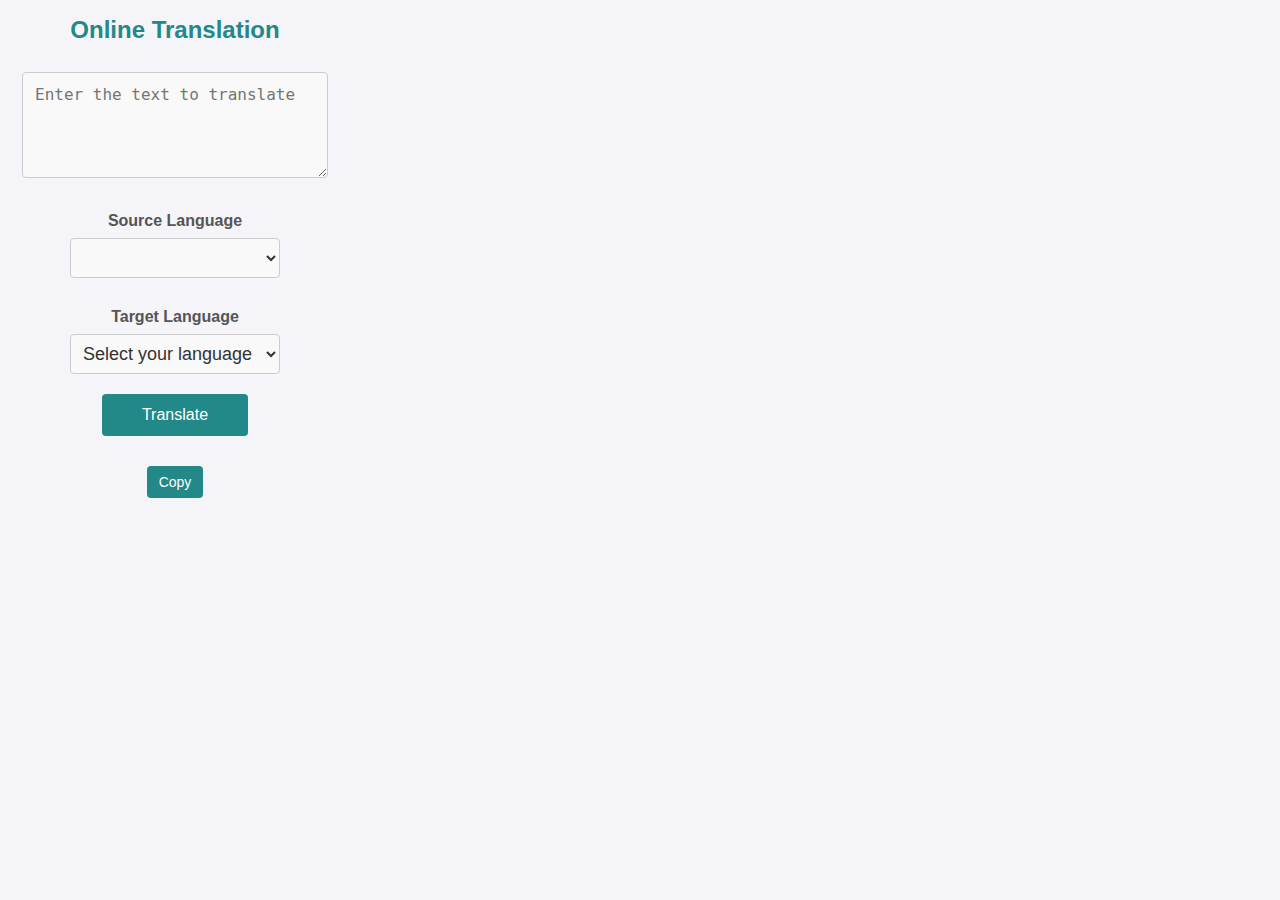
<file: index.html>
<!DOCTYPE html>
<html lang="en">
<head>
    <meta charset="UTF-8">
    <meta name="viewport" content="width=device-width, initial-scale=1.0">
    <title>Online Translation</title>
    
    <!-- Apple touch icon -->
    <link rel="apple-touch-icon" sizes="180x180" href="/images/apple-touch-icon.png">
    
    <!-- Favicon icons -->
    <link rel="icon" type="image/png" sizes="32x32" href="/images/ico32x32.png">
    <link rel="icon" type="image/png" sizes="16x16" href="/images/ico16x16.png">
    
    <!-- Web manifest -->
    <link rel="manifest" href="/manifest.json">
    
    <link rel="stylesheet" href="style.css">
</head>
<body>
    <h1>Online Translation</h1>
    <div class="form-container">
        <textarea id="text" placeholder="Enter the text to translate" maxlength="5500"></textarea>
        <div>
            <label for="source_lang">Source Language</label>
            <select id="source_lang">
            </select>
        </div>
        <div>
            <label for="target_lang"> Target Language</label>

            <select id="target_lang">
                <option value="" disabled selected>Select your language</option> <!-- Option par défaut -->
                
            </select>
        </div>
        <button onclick="translateText()">Translate</button>
    </div>
    <div id="result-container" class="result-container">
        <div id="result" class="result"></div>
        <button id="copy-btn" class="copy-btn" onclick="copyText()">Copy</button>
    </div>
    <script src="app.js"></script>
</body>
</html>
</file>
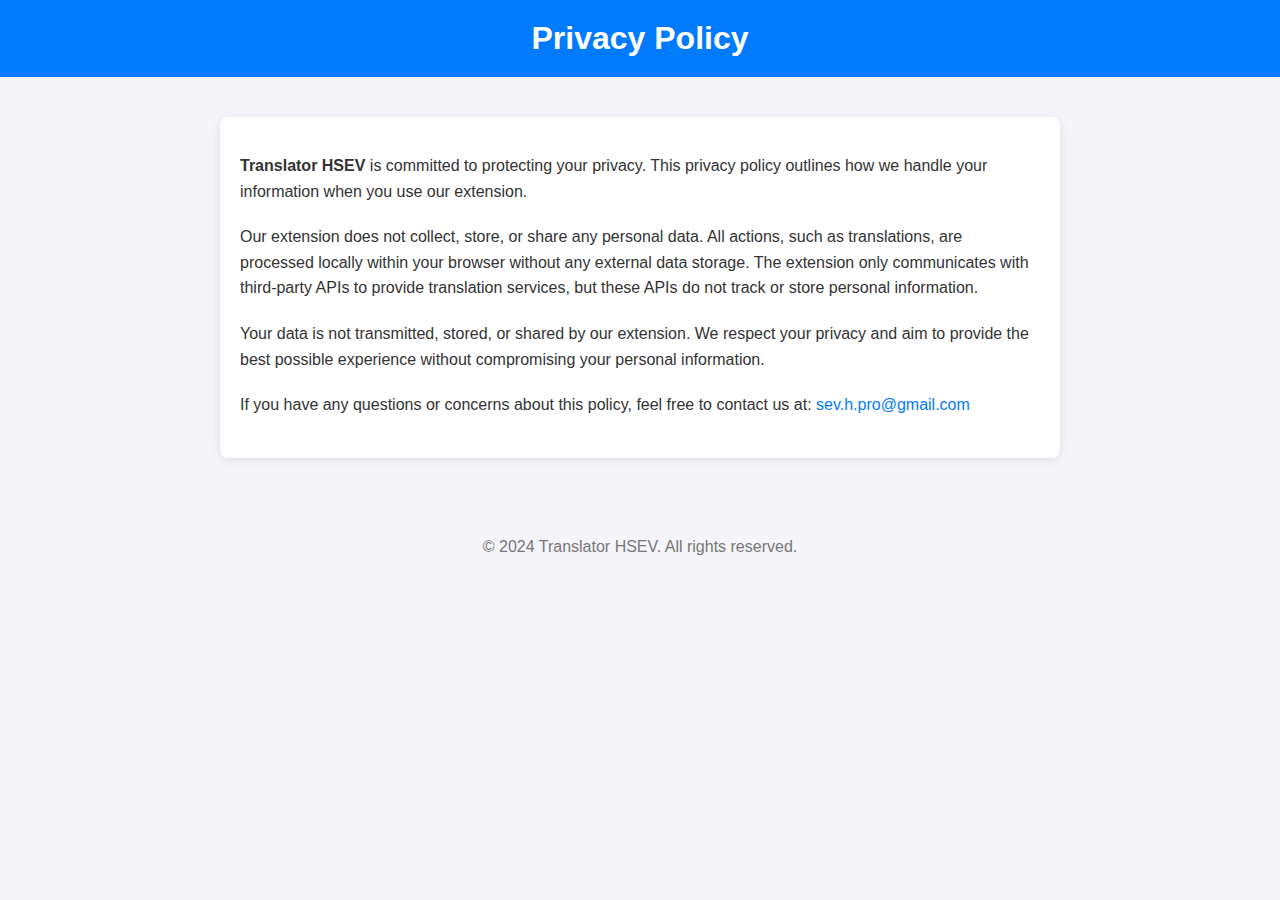
<file: confidentiality.html>
<!DOCTYPE html>
<html lang="en">
<head>
    <meta charset="UTF-8">
    <meta name="viewport" content="width=device-width, initial-scale=1.0">
    <title>Privacy Policy - Translator HSEV</title>
    <style>
        /* Style de base */
        body {
            font-family: Arial, sans-serif;
            margin: 0;
            padding: 0;
            background-color: #f4f4f9;
            color: #333;
        }

        header {
            background-color: #007BFF;
            color: white;
            text-align: center;
            padding: 20px 0;
        }

        h1 {
            font-size: 32px;
            margin: 0;
        }

        /* Mise en page du contenu */
        .content {
            max-width: 800px;
            margin: 40px auto;
            padding: 20px;
            background-color: white;
            box-shadow: 0 2px 10px rgba(0, 0, 0, 0.1);
            border-radius: 8px;
        }

        p {
            font-size: 16px;
            line-height: 1.6;
            margin-bottom: 20px;
        }

        /* Liens */
        a {
            color: #007BFF;
            text-decoration: none;
        }

        a:hover {
            text-decoration: underline;
        }

        /* Footer */
        footer {
            text-align: center;
            font-size: 14px;
            color: #777;
            padding: 20px;
            background-color: #f4f4f9;
        }
    </style>
</head>
<body>

    <header>
        <h1>Privacy Policy</h1>
    </header>

    <div class="content">
        <p><strong>Translator HSEV</strong> is committed to protecting your privacy. This privacy policy outlines how we handle your information when you use our extension.</p>

        <p>Our extension does not collect, store, or share any personal data. All actions, such as translations, are processed locally within your browser without any external data storage. The extension only communicates with third-party APIs to provide translation services, but these APIs do not track or store personal information.</p>

        <p>Your data is not transmitted, stored, or shared by our extension. We respect your privacy and aim to provide the best possible experience without compromising your personal information.</p>

        <p>If you have any questions or concerns about this policy, feel free to contact us at: <a href="mailto:sev.h.pro@gmail.com">sev.h.pro@gmail.com</a></p>
    </div>

    <footer>
        <p>&copy; 2024 Translator HSEV. All rights reserved.</p>
    </footer>

</body>
</html>
</file>
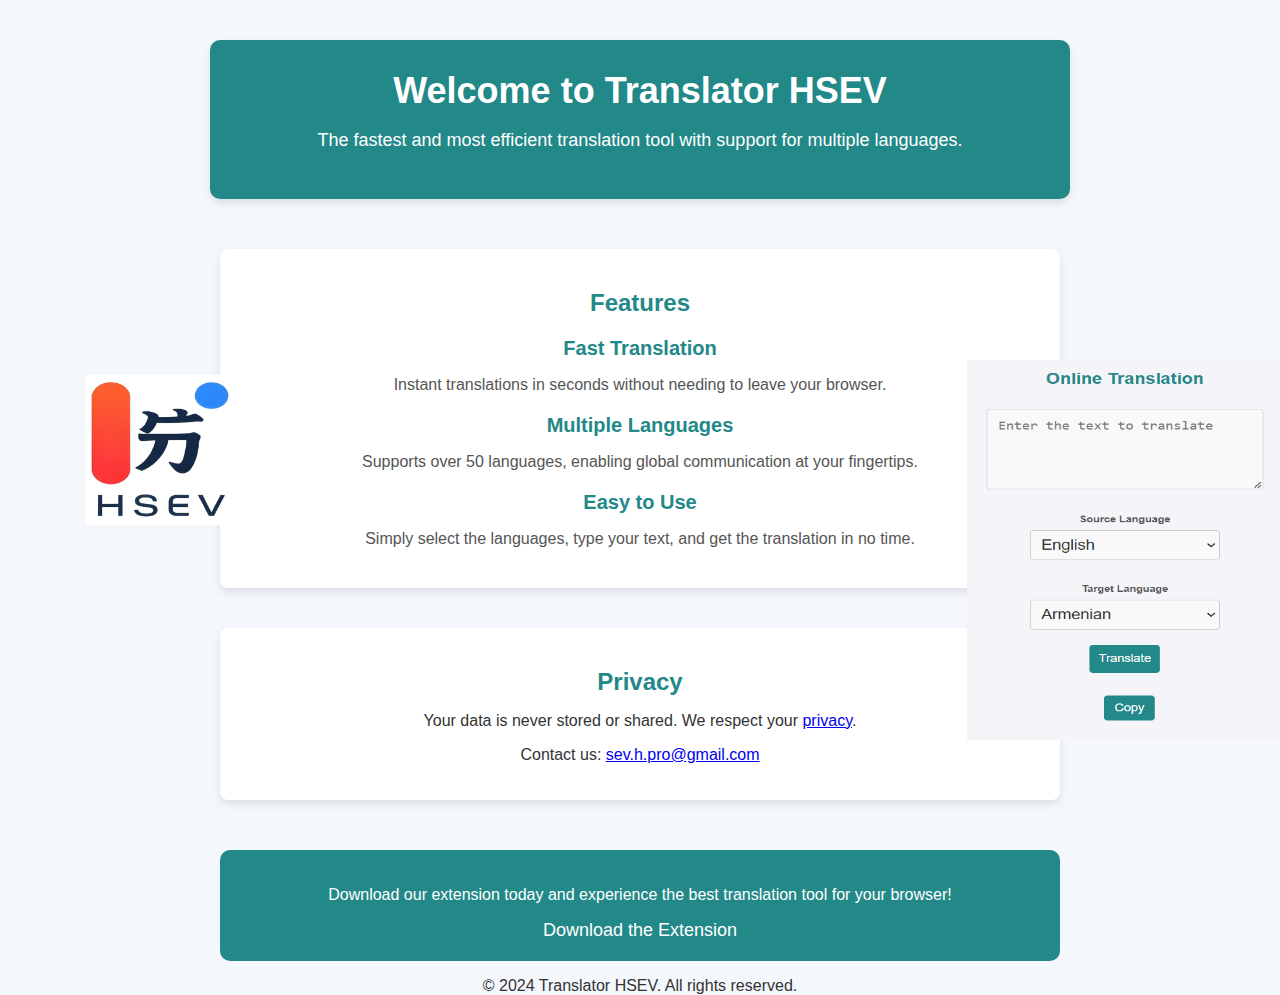
<file: presentation.html>
<!DOCTYPE html>
<html lang="en">
<head>
    <meta charset="UTF-8">
    <meta name="viewport" content="width=device-width, initial-scale=1.0">
    <title>Automatic Translation Extension</title>
    <link rel="stylesheet" href="presentation_style.css">
</head>
<body>

    
        <div class="side-image left">
            <img src="images/ico512x512.png" alt="Extension Logo" class="logo">
        </div>
        
    
    <header>
        <h1>Welcome to Translator HSEV</h1>
        <p>The fastest and most efficient translation tool with support for multiple languages.</p>
    </header>
    <section class="features">
        <h2>Features</h2>
        <div class="feature-item">
            <h3>Fast Translation</h3>
            <p>Instant translations in seconds without needing to leave your browser.</p>
        </div>
        <div class="feature-item">
            <h3>Multiple Languages</h3>
            <p>Supports over 50 languages, enabling global communication at your fingertips.</p>
        </div>
        <div class="feature-item">
            <h3>Easy to Use</h3>
            <p>Simply select the languages, type your text, and get the translation in no time.</p>
        </div>
    </section>

    <section class="privacy">
        <h2>Privacy</h2>
        <p>Your data is never stored or shared. We respect your <a href="https://hsev.github.io/-Privacy-Policy-Translator-HSEV-/confidentiality.html" target="_blank">privacy</a>.</p>
        <p>Contact us: <a href="mailto:sev.h.pro@gmail.com">sev.h.pro@gmail.com</a></p>
    </section>

    <footer>
        <p>Download our extension today and experience the best translation tool for your browser!</p>
        <a href="https://chrome.google.com/webstore/detail/your-extension-id" target="_blank">Download the Extension</a>
    </footer>
    <p>&copy; 2024 Translator HSEV. All rights reserved.</p>

    <div class="side-image right">
        <img src="images/extension traducteur.png" alt="Application Screenshot" class="screenshot">
    </div>

</body>
</html>
</file>
<file: style.css>
/* Définir une police de base pour le site */
html, body {
    font-family: Arial, sans-serif;
    margin: 0;
    padding: 0;
    background-color: #f4f4f9;
    color: #333;
    overflow: hidden; /* Avoid scrollbars */
    box-sizing: border-box;
    width: 350px;
    height: 500px;
    text-align: center;
    transition: height 0.3s ease-in-out; /* Animation pour ajuster la hauteur de manière fluide */

}


/* Titre */
h1 {
    color: #228888;
    font-size: 24px;
    margin-bottom: 20px;
}

/* Label des champs */
label {
    display: block;
    font-weight: bold;
    margin-top: 10px;
    color: #555;
}

/* Champ de saisie texte */
input[type="text"], select {
    width: 100%;
    padding: 12px; /* Augmenter le padding des champs */
    margin-top: 8px;
    margin-bottom: 20px;
    border: 1px solid #ccc;
    border-radius: 4px;
    font-size: 16px;
    background-color: #f9f9f9;
    color: #333;
}

/* Bouton de traduction */
button {
    background-color: #228888;
    color: white;
    padding: 12px 40px; /* Augmenter le padding du bouton */
    border: none;
    border-radius: 4px;
    font-size: 16px;
    cursor: pointer;
    transition: background-color 0.3s;
}

/* Effet au survol du bouton */
button:hover {
    background-color: hsl(123, 40%, 45%);
}

/* Affichage du résultat */
#result {
    font-size: 18px;
    color: #333;
    font-weight: bold;
    margin-top: 30px;
    margin-bottom: 30px;
    word-wrap: break-word;
}

/* Pour gérer les petits écrans */
@media (max-width: 600px) {
    .container {
        width: 90%; /* Réduire la largeur pour les petits écrans */
    }

    h1 {
        font-size: 20px;
    }

    input[type="text"], select, button {
        font-size: 14px;
        padding: 10px; /* Réduire le padding pour les petits écrans */
    }
}

/* Champ de saisie texte */
textarea {
    width: 80%;
    height: 80px; /* Augmenter la hauteur du champ de texte */
    padding: 12px; /* Augmenter le padding des champs */
    margin-top: 8px;
    margin-bottom: 20px;
    border: 1px solid #ccc;
    border-radius: 4px;
    font-size: 16px;
    background-color: #f9f9f9;
    color: #333;
}

/* Pour les autres champs (input, select) */
input[type="text"], select {
    width: 100%;
    padding: 12px; /* Augmenter le padding des champs */
    margin-top: 8px;
    margin-bottom: 20px;
    border: 1px solid #ccc;
    border-radius: 4px;
    font-size: 16px;
    background-color: #f9f9f9;
    color: #333;
}

/* Rendre le sélecteur de langue source plus petit */
#source_lang{
    font-size: 18px; /* Réduire la taille de la police */
    padding: 8px; /* Réduire le padding pour une taille plus petite */
    width: 60%; /* Ajuster la largeur pour qu'elle soit plus petite */
    margin-top: 8px;
}

#target_lang {
    font-size: 18px; /* Réduire la taille de la police */
    padding: 8px; /* Réduire le padding pour une taille plus petite */
    width: 60%; /* Ajuster la largeur pour qu'elle soit plus petite */
    margin-top: 8px;
}

.copy-btn {
    background-color: #228888;
    color: white;
    padding: 8px 12px;
    border: none;
    border-radius: 4px;
    font-size: 14px;
    
    cursor: pointer;
    transition: background-color 0.3s;
}

.copy-btn:hover {
    background-color: hsl(123, 40%, 45%);
}
</file>
<file: presentation_style.css>
/* Global Styles */
body {
    font-family: Arial, sans-serif;
    margin: 0;
    padding: 0;
    background-color: #f4f7fc;
    color: #333;
    display: flex;
    flex-direction: column;
    align-items: center;
    justify-content: flex-start;  /* Align items to the start instead of center */
    height: 100vh;
    text-align: center;
    padding-top: 40px;  /* Ajout pour un léger espace au-dessus du contenu */

}

header {
    background-color: #228888;
    color: white;
    padding: 30px;
    width: 100%;
    max-width: 800px;
    margin-bottom: 30px;
    border-radius: 10px;
    box-shadow: 0 4px 8px rgba(0, 0, 0, 0.1);
}

header h1 {
    margin: 0;
    font-size: 36px;
}

header p {
    font-size: 18px;
}

section {
    padding: 20px;
    margin: 20px;
    background-color: white;
    border-radius: 8px;
    box-shadow: 0 4px 8px rgba(0, 0, 0, 0.1);
    width: 100%;
    max-width: 800px;
}

h2 {
    color: #228888;
    font-size: 24px;
    margin-bottom: 15px;
}

.feature-item {
    margin-bottom: 20px;
}

.feature-item h3 {
    color: #228888;
    font-size: 20px;
    margin-bottom: 10px;
}

.feature-item p {
    font-size: 16px;
    color: #555;
}

footer {
    background-color: #228888;
    color: white;
    text-align: center;
    padding: 20px;
    width: 100%;
    max-width: 800px;
    margin-top: 30px;
    border-radius: 10px;
}

footer a {
    color: white;
    text-decoration: none;
    font-size: 18px;
}

footer a:hover {
    text-decoration: underline;
}

/* Styling for the left and right side images */
.side-image {
    position: absolute;
    top: 50%;
    transform: translateY(-50%);
    padding-left: 85px;
}

.left {
    left: 0;
}

.right {
    right: 0;
}

.logo {
    width: 100%;
    max-width: 150px;
    display: block;
}

.screenshot {
    height: 380px;    
    display: block;
    padding-right: 50px;
    padding-top: 200px;
}

.content {
    display: flex;
    justify-content: flex-start;
    align-items: center;
    margin-bottom: 30px;
    width: 100%;
    max-width: 800px;
}

.image-container {
    margin-right: 20px;
}

.left {
    order: 1; /* Icon on the left */
}

.right {
    order: 2; /* Screenshot on the right */
}

.logo {
    width: 100%;
    max-width: 150px;
    display: block;
}

.screenshot {
    width: 100%;
    max-width: 400px;
    display: block;
}
</file>
